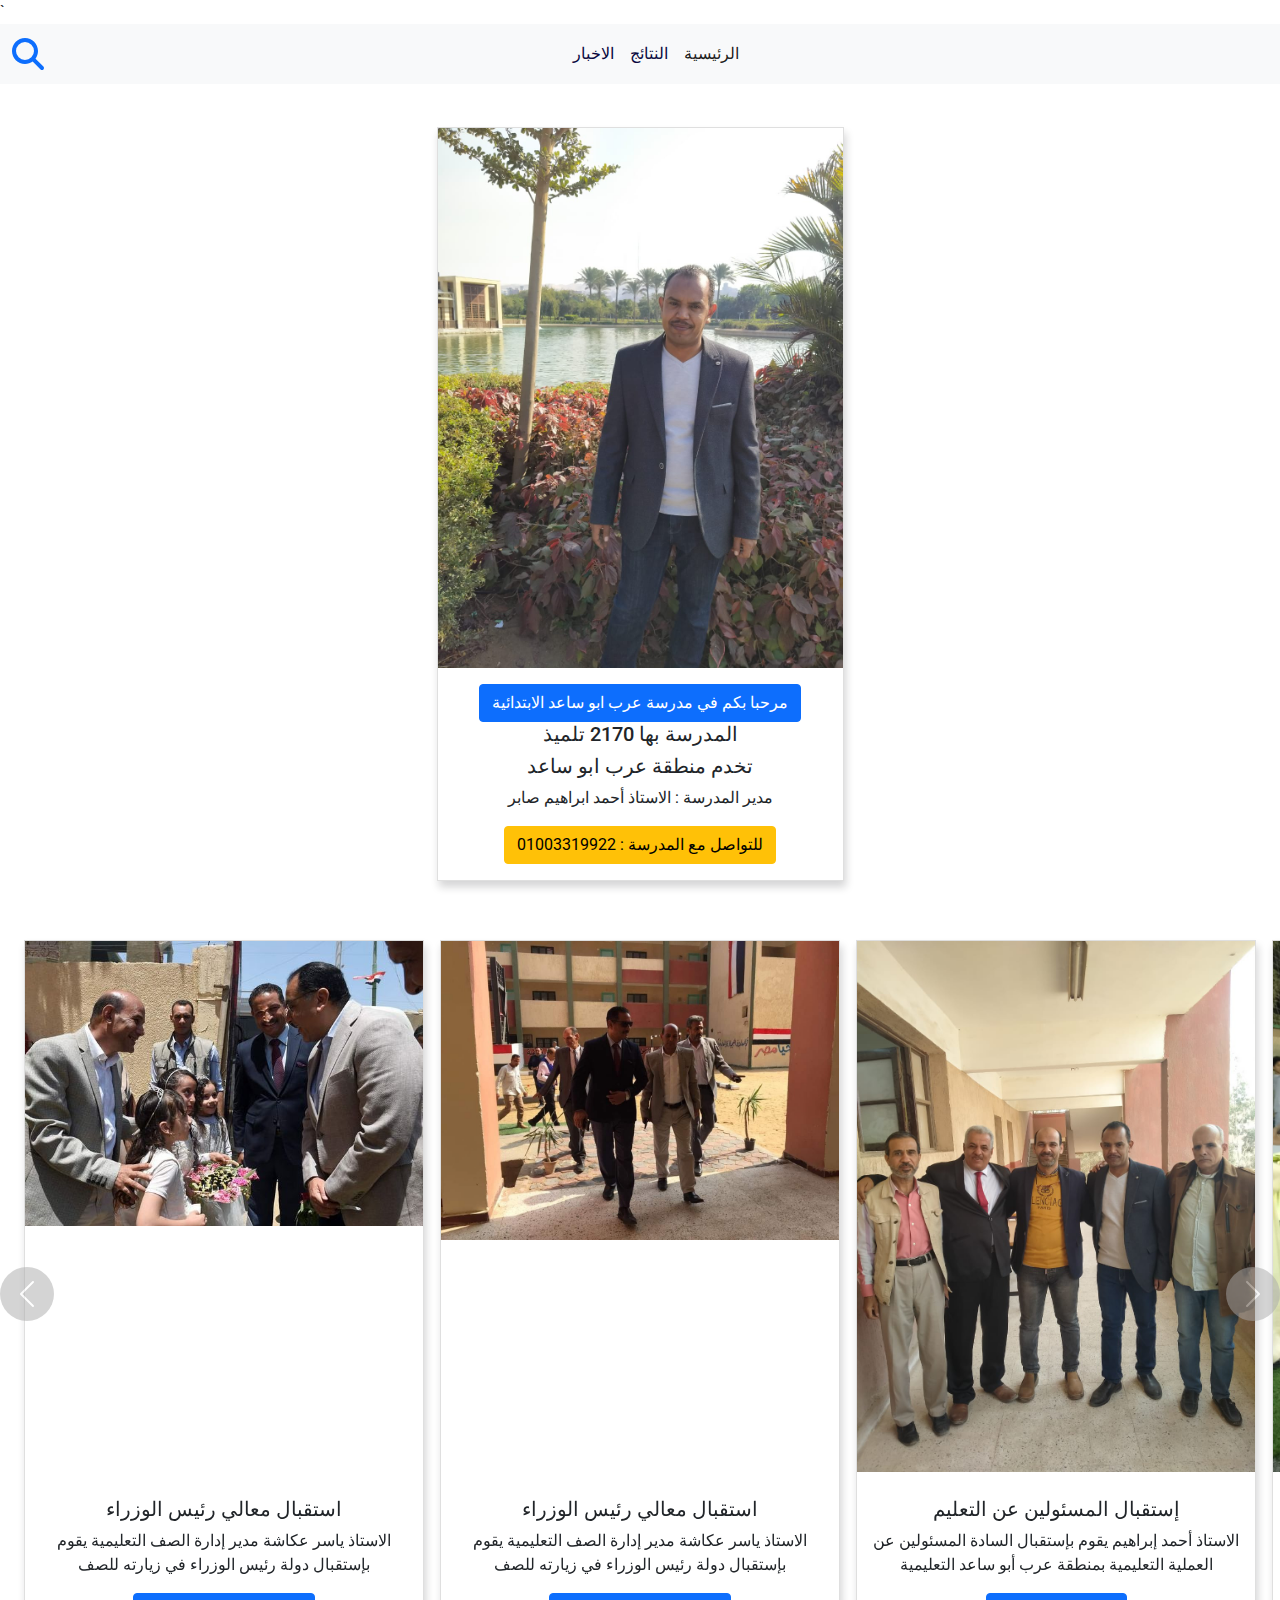
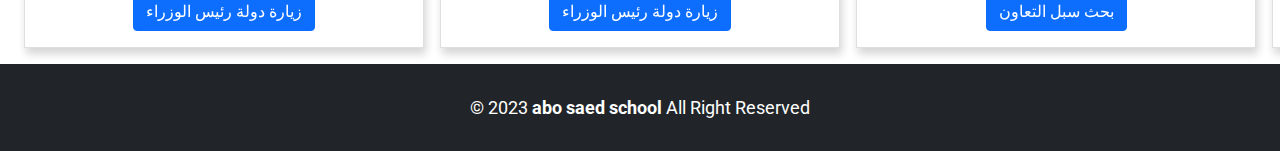
<file: index.html>
`<!DOCTYPE html>
<html lang="en">

<head>
  <meta charset="UTF-8">
  <meta http-equiv="X-UA-Compatible" content="IE=edge">
  <meta name="viewport" content="width=device-width, initial-scale=1.0">
  <title>abo_saed</title>
  <link rel="stylesheet" href="css/bootstrap.min.css">
  <link rel="stylesheet" href="css/all.min.css">
  <link rel="stylesheet" href="css/abosaed.css">
  <link rel="preconnect" href="https://fonts.googleapis.com">
  <link rel="preconnect" href="https://fonts.gstatic.com" crossorigin>
  <link href="https://fonts.googleapis.com/css2?family=Roboto:ital,wght@0,300;0,400;1,100&display=swap"
    rel="stylesheet">
  <script src="js/jquery-3.6.0.min.js"></script>
</head>

<body>
  <nav class="navbar navbar-expand-lg navbar-light bg-light sticky-top " style="height: 60px;">
    <div class="container-fluid">
      <a href="result.html"><i class="fa-solid fa-magnifying-glass fa-2x"></i></a>
      <button class="navbar-toggler" type="button" data-bs-toggle="collapse" data-bs-target="#navbarSupportedContent"
        aria-controls="navbarSupportedContent" aria-expanded="false" aria-label="Toggle navigation">
        <span class="navbar-toggler-icon"></span>
      </button>
      <div class="collapse navbar-collapse " id="navbarSupportedContent">
        <ul class="navbar-nav m-auto mb-2 mb-lg-0">
          <li class="nav-item">
            <a class="nav-link" aria-current="page" href="#carouselExampleControls">الاخبار</a>
          </li>
          <li class="nav-item">
            <a class="nav-link" href="result.html">النتائج</a>
          </li>
          <li class="nav-item">
            <a class="nav-link active" href="#">الرئيسية</a>
          </li>
        </ul>
      </div>
    </div>
  </nav>
  <header style="height:calc(100vh - 60px);" class="text-center d-flex justify-content-center align-items-center">
    <div class="card">
      <div class="image-wrapper">
        <img src="img/44.jpeg">
      </div>
      <div class="card-body">
        <a href="#" class="btn btn-primary">مرحبا بكم في مدرسة عرب ابو ساعد الابتدائية</a>
        <h5 class="card-title">المدرسة بها 2170 تلميذ</h5>
        <h5 class="card-title">تخدم منطقة عرب ابو ساعد</h5>
        <p class="  card-text">مدير المدرسة : الاستاذ أحمد ابراهيم صابر</p>
        <a href="tel:0100-331-9922" class="btn btn-warning"> للتواصل مع المدرسة : 01003319922</a>
      </div>
    </div>
  </header>
  <div id="carouselExampleControls" class="carousel slide text-center" data-bs-ride="carousel">
    <div class="carousel-inner">
      <div class="carousel-item active">
        <div class="card">
          <div class="image-wrapper">
            <img src="img/11.jpeg">
          </div>
          <div class="card-body">
            <h5 class="card-title">استقبال معالي رئيس الوزراء</h5>
            <p class="  card-text">الاستاذ ياسر عكاشة مدير إدارة الصف التعليمية يقوم بإستقبال دولة رئيس الوزراء في زيارته للصف</p>
            <a href="#" class="btn btn-primary">زيارة دولة رئيس الوزراء</a>
          </div>
        </div>
      </div>
      <div class="carousel-item">
        <div class="card">
          <div class="image-wrapper">
            <img src="img/12.jpeg" alt="...">
          </div>
          <div class="card-body">
            <h5 class="card-title">استقبال معالي رئيس الوزراء</h5>
            <p class="  card-text">الاستاذ ياسر عكاشة مدير إدارة الصف التعليمية يقوم بإستقبال دولة رئيس الوزراء في زيارته للصف</p>
            <a href="#" class="btn btn-primary">زيارة دولة رئيس الوزراء</a>
          </div>
        </div>
      </div>
      <div class="carousel-item">
        <div class="card">
          <div class="image-wrapper">
            <img src="img/36.jpeg" alt="...">
          </div>
          <div class="card-body">
            <h5 class="card-title">إستقبال المسئولين عن التعليم</h5>
            <p class="card-text">الاستاذ أحمد إبراهيم يقوم بإستقبال السادة المسئولين عن العملية التعليمية بمنطقة عرب أبو ساعد التعليمية  </p>
            <a href="#" class="btn btn-primary">بحث سبل التعاون </a>
          </div>
        </div>
      </div>
      <div class="carousel-item">
        <div class="card">
          <div class="image-wrapper">
            <img src="img/42.jpeg" alt="...">
          </div>
          <div class="card-body">
            <h5 class="card-title">حفل تكريم الأوائل</h5>
            <p class="card-text">الاستاذ أحمد إبراهيم يقوم بتكريم الاولاد المتفوقين في حفل حضره أولياء الامور وبعض الشخصيات العامة </p>
            <a href="#" class="btn btn-primary">تكريم أوائل الطلبة</a>
          </div>
        </div>
      </div>
      <div class="carousel-item">
        <div class="card">
          <div class="image-wrapper">
            <img src="img/13.jpeg" alt="...">
          </div>
          <div class="card-body">
            <h5 class="card-title">حفل تكريم الأوائل</h5>
            <p class="card-text">الاستاذ ياسر عكاشة يقوم بتكريم الاولاد المتفوقين في حفل حضره أولياء الامور وبعض الشخصيات العامة </p>
            <a href="#" class="btn btn-primary">تكريم أوائل الطلبة</a>
          </div>
        </div>
      </div>
      <div class="carousel-item">
        <div class="card">
          <div class="image-wrapper">
            <img src="img/21.jpeg" alt="...">
          </div>
          <div class="card-body">
            <h5 class="card-title">حفل تكريم الأوائل</h5>
            <p class="card-text">الاستاذ ياسر عكاشة يقوم بتكريم الاولاد المتفوقين في حفل حضره أولياء الامور وبعض الشخصيات العامة </p>
            <a href="#" class="btn btn-primary">تكريم أوائل الطلبة</a>
          </div>
        </div>
      </div>
      <div class="carousel-item">
        <div class="card">
          <div class="image-wrapper">
            <img src="img/22.jpeg" alt="...">
          </div>
          <div class="card-body">
            <h5 class="card-title">حفل تكريم الأوائل</h5>
            <p class="card-text">الاستاذ ياسر عكاشة يقوم بتكريم الاولاد المتفوقين في حفل حضره أولياء الامور وبعض الشخصيات العامة </p>
            <a href="#" class="btn btn-primary">تكريم أوائل الطلبة</a>
          </div>
        </div>
      </div>
      <div class="carousel-item">
        <div class="card">
          <div class="image-wrapper">
            <img src="img/23.jpeg" alt="...">
          </div>
          <div class="card-body">
            <h5 class="card-title">حفل تكريم الأوائل</h5>
            <p class="card-text">الاستاذ ياسر عكاشة يقوم بتكريم الاولاد المتفوقين في حفل حضره أولياء الامور وبعض الشخصيات العامة </p>
            <a href="#" class="btn btn-primary">تكريم أوائل الطلبة</a>
          </div>
        </div>
      </div>
      <div class="carousel-item">
        <div class="card">
          <div class="image-wrapper">
            <img src="img/31.jpeg" alt="...">
          </div>
          <div class="card-body">
            <h5 class="card-title">إستقبال التلاميذ في بداية العام الدراسي</h5>
            <p class="card-text">تقوم المدرسة بإستقبال التلاميذ وعمل ندوة معهم للتعريف بأهمية التعليم والانشطة المدرسية</p>
            <a href="#" class="btn btn-primary">إستقبال بداية العام</a>
          </div>
        </div>
      </div>
      <div class="carousel-item">
        <div class="card">
          <div class="image-wrapper">
            <img src="img/32.jpeg" alt="...">
          </div>
          <div class="card-body">
            <h5 class="card-title">إستقبال التلاميذ في بداية العام الدراسي</h5>
            <p class="card-text">تقوم المدرسة بإستقبال التلاميذ وعمل ندوة معهم للتعريف بأهمية التعليم والانشطة المدرسية</p>
            <a href="#" class="btn btn-primary">إستقبال بداية العام</a>
          </div>
        </div>
      </div>
      <div class="carousel-item">
        <div class="card">
          <div class="image-wrapper">
            <img src="img/33.jpeg" alt="...">
          </div>
          <div class="card-body">
            <h5 class="card-title">مدرسة عرب أبو ساعد الابتدائية</h5>
            <p class="card-text">تستقبل المدرسة هذا العام 2دد 2170 تلميذ</p>
            <a href="#" class="btn btn-primary">صورة المبنى التعليم الجديد</a>
          </div>
        </div>
      </div>
      <div class="carousel-item">
        <div class="card">
          <div class="image-wrapper">
            <img src="img/34.jpeg" alt="...">
          </div>
          <div class="card-body">
            <h5 class="card-title">مدرسة عرب أبو ساعد الابتدائية</h5>
            <p class="card-text">تخدم المدرسة منطقة عرب أبو ساعد التابعة للإدارة التعليمية للصف</p>
            <a href="#" class="btn btn-primary">صورة المبنى التعليمي القديم</a>
          </div>
        </div>
      </div>
      <div class="carousel-item">
        <div class="card">
          <div class="image-wrapper">
            <img src="img/35.jpeg" alt="...">
          </div>
          <div class="card-body">
            <h5 class="card-title">مدرسة عرب أبو ساعد الابتدائية</h5>
            <p class="card-text">تخدم المدرسة منطقة عرب أبو ساعد التابعة للإدارة التعليمية للصف</p>
            <a href="#" class="btn btn-primary">صورة مدرسة عرب أبو ساعد</a>
          </div>
        </div>
      </div>
    </div>
    <button class="carousel-control-prev" type="button" data-bs-target="#carouselExampleControls" data-bs-slide="prev">
      <span class="carousel-control-prev-icon" aria-hidden="true"></span>
      <span class="visually-hidden">Previous</span>
    </button>
    <button class="carousel-control-next" type="button" data-bs-target="#carouselExampleControls" data-bs-slide="next">
      <span class="carousel-control-next-icon" aria-hidden="true"></span>
      <span class="visually-hidden">Next</span>
    </button>
  </div>
  <main>
    <section class="d-none justify-content-center text-center" style="min-height: 100vh;">
      <article class="intro-text">
        <h2>التعليم ليس استعدادا للحياة التعليم هو الحياة نفسها</h2>
        <select name="year" id="yNumber" class="form-control form-select btn-primary text-center">
          <option value="year4">الصف الرابع الابتدائي</option>
          <option value="year5">الصف الخامس الابتدائي</option>
          <option value="year6">الصف السادس الابتدائي</option>
        </select>
        <!-- <form id="searchForm" class="searchButton" >
                <label for="search-input" dir="rtl"></label>
                <input dir="rtl" type="text" id="search-input" name="search" placeholder="اكتب الاسم أو رقم الجلوس">
                <button type="button" id="searchButton" class="searchButton">بحث</button>
            </form> -->
        <form class="d-flex m-3 form-control">
          <input class=" me-2" type="text" id="search-input" placeholder="من فضلك قم بإدخال الاسم أو رقم الجلوس"
            aria-label="Search">
          <button id="searchButton" class="btn btn-outline-success" type="submit">بحث</button>
        </form>
        <strong style="display: none;" id="errMessage">
          من فضلك قم بادخال البيانات بشكل صحيح
        </strong>
        <table dir="rtl" id="resultTable2">
          <thead>
            <tr>
              <td colspan="2"> نتيجة الطالب </td>
            </tr>
            <tr>
              <td colspan="2" class="v" id="name"> </td>
            </tr>
          </thead>
          <tbody style="height: 50px;">
            <tr>
              <td>عربي</td>
              <td class="v" id="ar"></td>
            </tr>
            <tr>
              <td>رياضيات</td>
              <td class="v" id="math"></td>
            </tr>
            <tr>
              <td>دراسات</td>
              <td id="sStudy" class="v"></td>
            </tr>
            <tr>
              <td>انجليزي</td>
              <td class="v" id="eng"></td>
            </tr>
            <tr>
              <td>علوم</td>
              <td id="science" class="v"></td>
            </tr>
            <tr>
              <td>ن1</td>
              <td id="n1" class="v"></td>
            </tr>
            <tr>
              <td>ن2</td>
              <td id="n2" class="v"></td>
            </tr>
            <tr>
              <td>الدين</td>
              <td id="islam" class="v"></td>
            </tr>
            <tr>
          </tbody>
          <tfoot>
            <td>المجموع</td>
            <td id="toltal" class="v"></td>
          </tfoot>
        </table>
      </article>
    </section>
  </main>
  <footer class="bg-dark">
    © 2023 <span>abo saed school </span> All Right Reserved
  </footer>
  <script src="js/bootstrap.bundle.min.js"></script>
  <script src="js/all.min.js"></script>
  <script src="js/main.js"></script>
</body>

</html>
</file>
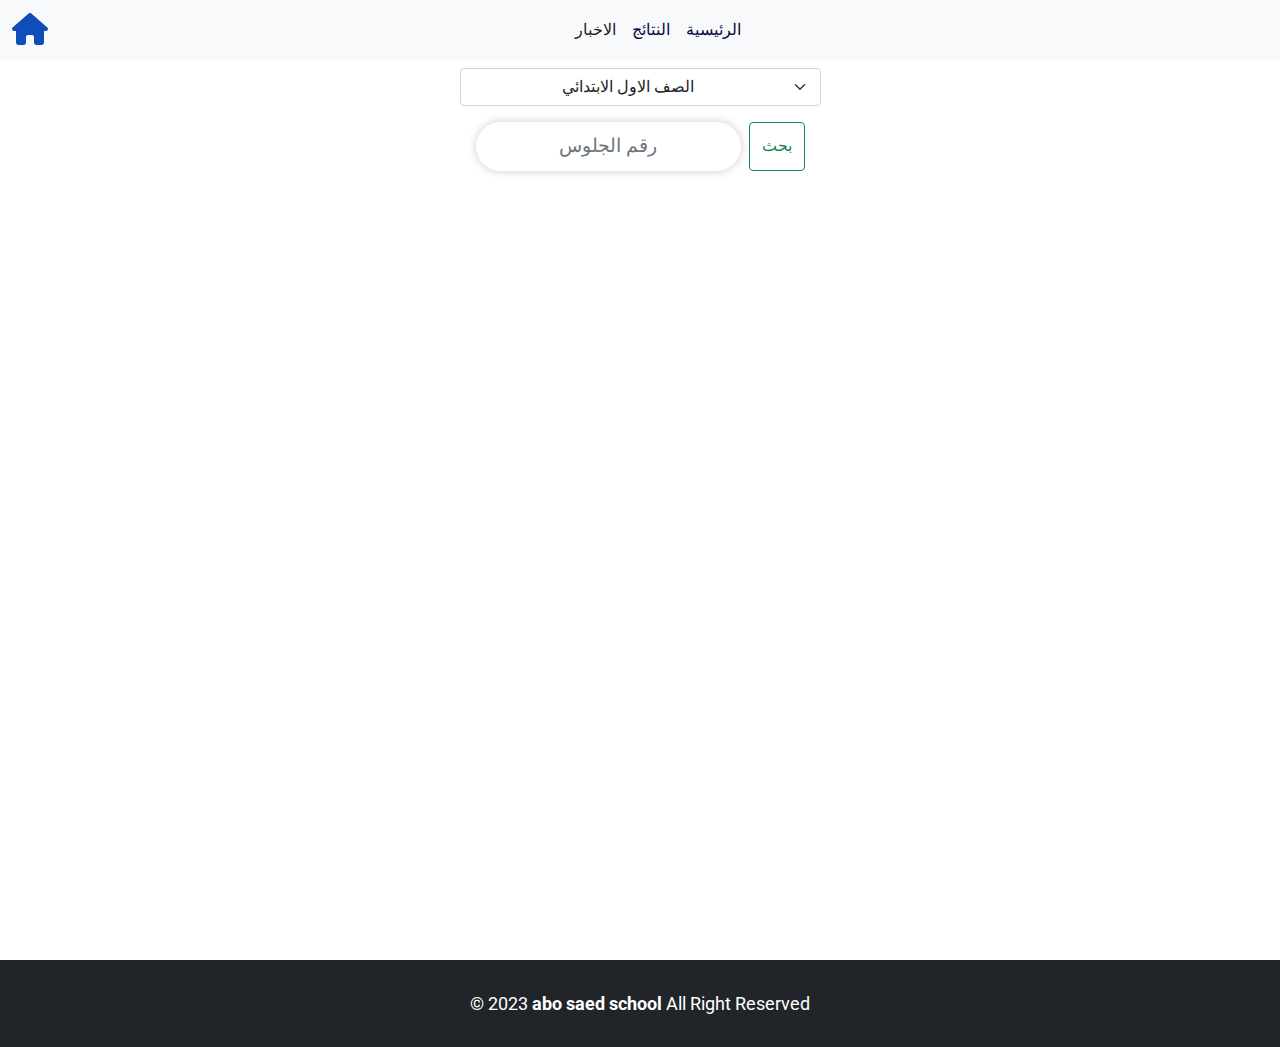
<file: result.html>
<!DOCTYPE html>
<html lang="en">

<head>
  <meta charset="UTF-8">
  <meta http-equiv="X-UA-Compatible" content="IE=edge">
  <meta name="viewport" content="width=device-width, initial-scale=1.0">
  <title>abo_saed</title>
  <link rel="stylesheet" href="css/bootstrap.min.css">
  <link rel="stylesheet" href="css/all.min.css">
  <link rel="stylesheet" href="css/abosaed.css">
  <link rel="preconnect" href="https://fonts.googleapis.com">
  <link rel="preconnect" href="https://fonts.gstatic.com" crossorigin>
  <link href="https://fonts.googleapis.com/css2?family=Roboto:ital,wght@0,300;0,400;1,100&display=swap"
    rel="stylesheet">
  <script src="js/jquery-3.6.0.min.js"></script>
</head>

<body>
  <nav class="navbar navbar-expand-lg navbar-light bg-light sticky-top " style="height: 60px;">
    <div class="container-fluid">
      <a href="index.html"><i class="fa-solid fa-house fa-2x" style="color: #0f4db8;"></i></a>
      <button class="navbar-toggler" type="button" data-bs-toggle="collapse" data-bs-target="#navbarSupportedContent"
        aria-controls="navbarSupportedContent" aria-expanded="false" aria-label="Toggle navigation">
        <span class="navbar-toggler-icon"></span>
      </button>
      <div class="collapse navbar-collapse" id="navbarSupportedContent">
        <ul class="navbar-nav m-auto mb-2 mb-lg-0">
          <li class="nav-item">
            <a class="nav-link active" aria-current="page" href="index.html#carouselExampleControls">الاخبار</a>
          </li>
          <li class="nav-item">
            <a class="nav-link" href="result.html">النتائج</a>
          </li>
          <li class="nav-item">
            <a class="nav-link" href="index.html">الرئيسية</a>
          </li>
        </ul>
      </div>
    </div>
  </nav>

  <div id="carouselExampleControls" class="d-none carousel slide text-center" data-bs-ride="carousel">
    <div class="carousel-inner">
      <div class="carousel-item active">
        <div class="card">
          <div class="image-wrapper">
            <img src="img/11.jpeg">
          </div>
          <div class="card-body">
            <h5 class="card-title">Card title</h5>
            <p class="  card-text">Some quick example text to build on the card title and make up the bulk of the card's
              content.</p>
            <a href="#" class="btn btn-primary">Go somewhere</a>
          </div>
        </div>
      </div>
      <div class="carousel-item">
        <div class="card">
          <div class="image-wrapper">
            <img src="img/12.jpeg" alt="...">
          </div>
          <div class="card-body">
            <h5 class="card-title">Card title</h5>
            <p class="card-text">Some quick example text to build on the card title and make up the bulk of the
              card's
              content.</p>
            <a href="#" class="btn btn-primary">Go somewhere</a>
          </div>
        </div>
      </div>
      <div class="carousel-item">
        <div class="card">
          <div class="image-wrapper">
            <img src="img/13.jpeg" alt="...">
          </div>
          <div class="card-body">
            <h5 class="card-title">Card title</h5>
            <p class="card-text">Some quick example text to build on the card title and make up the bulk of the
              card's
              content.</p>
            <a href="#" class="btn btn-primary">Go somewhere</a>
          </div>
        </div>
      </div>
      <div class="carousel-item">
        <div class="card">
          <div class="image-wrapper">
            <img src="img/21.jpeg" alt="...">
          </div>
          <div class="card-body">
            <h5 class="card-title">Card title</h5>
            <p class="card-text">Some quick example text to build on the card title and make up the bulk of the
              card's
              content.</p>
            <a href="#" class="btn btn-primary">Go somewhere</a>
          </div>
        </div>
      </div>
      <div class="carousel-item">
        <div class="card">
          <div class="image-wrapper">
            <img src="img/22.jpeg" alt="...">
          </div>
          <div class="card-body">
            <h5 class="card-title">Card title</h5>
            <p class="card-text">Some quick example text to build on the card title and make up the bulk of the
              card's
              content.</p>
            <a href="#" class="btn btn-primary">Go somewhere</a>
          </div>
        </div>
      </div>
      <div class="carousel-item">
        <div class="card">
          <div class="image-wrapper">
            <img src="img/23.jpeg" alt="...">
          </div>
          <div class="card-body">
            <h5 class="card-title">Card title</h5>
            <p class="card-text">Some quick example text to build on the card title and make up the bulk of the
              card's
              content.</p>
            <a href="#" class="btn btn-primary">Go somewhere</a>
          </div>
        </div>
      </div>
      <div class="carousel-item">
        <div class="card">
          <div class="image-wrapper">
            <img src="img/31.jpeg" alt="...">
          </div>
          <div class="card-body">
            <h5 class="card-title">Card title</h5>
            <p class="card-text">Some quick example text to build on the card title and make up the bulk of the
              card's
              content.</p>
            <a href="#" class="btn btn-primary">Go somewhere</a>
          </div>
        </div>
      </div>
      <div class="carousel-item">
        <div class="card">
          <div class="image-wrapper">
            <img src="img/32.jpeg" alt="...">
          </div>
          <div class="card-body">
            <h5 class="card-title">Card title</h5>
            <p class="card-text">Some quick example text to build on the card title and make up the bulk of the
              card's
              content.</p>
            <a href="#" class="btn btn-primary">Go somewhere</a>
          </div>
        </div>
      </div>
      <div class="carousel-item">
        <div class="card">
          <div class="image-wrapper">
            <img src="img/33.jpeg" alt="...">
          </div>
          <div class="card-body">
            <h5 class="card-title">Card title</h5>
            <p class="card-text">Some quick example text to build on the card title and make up the bulk of the
              card's
              content.</p>
            <a href="#" class="btn btn-primary">Go somewhere</a>
          </div>
        </div>
      </div>
      <div class="carousel-item">
        <div class="card">
          <div class="image-wrapper">
            <img src="img/21.jpeg" alt="...">
          </div>
          <div class="card-body">
            <h5 class="card-title">Card title</h5>
            <p class="card-text">Some quick example text to build on the card title and make up the bulk of the
              card's
              content.</p>
            <a href="#" class="btn btn-primary">Go somewhere</a>
          </div>
        </div>
      </div>
    </div>
    <button class="carousel-control-prev" type="button" data-bs-target="#carouselExampleControls" data-bs-slide="prev">
      <span class="carousel-control-prev-icon" aria-hidden="true"></span>
      <span class="visually-hidden">Previous</span>
    </button>
    <button class="carousel-control-next" type="button" data-bs-target="#carouselExampleControls" data-bs-slide="next">
      <span class="carousel-control-next-icon" aria-hidden="true"></span>
      <span class="visually-hidden">Next</span>
    </button>
  </div>
  <main>
    <section class="pt-2 d-flex justify-content-center text-center" style="min-height: 100vh;">
      <article>
        <select name="year" id="yNumber" class="form-select text-center ">
          <option value="year1">الصف الاول الابتدائي</option>
          <option value="year2">الصف الثاني الابتدائي</option>
          <option value="year3">الصف الثالث الابتدائي</option>
          <option value="year4">الصف الرابع الابتدائي</option>
          <option value="year5">الصف الخامس الابتدائي</option>
          <option value="year6">الصف السادس الابتدائي</option>
        </select>
        <form class="d-flex m-3">
          <input class="form-control me-2" type="text" id="search-input" placeholder="رقم الجلوس" aria-label="Search">
          <button id="searchButton" class="btn btn-outline-success" type="button">بحث</button>
        </form>
        <strong style="display: none;" id="errMessage">
          من فضلك قم بادخال البيانات بشكل صحيح
        </strong>
        <table class="resultTable2" dir="rtl" id="resultTable123">
          <thead>
            <tr>
              <td colspan="2"> نتيجة الطالب </td>
            </tr>
            <tr>
              <td colspan="2" class="v" id="name"> </td>
            </tr>
          </thead>
          <tbody style="height: 50px;">
            <tr>
              <td>عربي</td>
              <td class="v" id="ar"></td>
            </tr>
            <tr>
              <td>انجليزي</td>
              <td class="v" id="eng"></td>
            </tr>
            <tr>
              <td>رياضيات</td>
              <td class="v" id="math"></td>
            </tr>
            <tr>
              <td>متعدد التخصصات</td>
              <td id="multi" class="v"></td>
            </tr>
            <tr>
              <td>التربية البدنية</td>
              <td id="sport" class="v"></td>
            </tr>
            <tr>
              <td>التربية الدينية</td>
              <td id="islam" class="v"></td>
            </tr>
            <tr>
              <td>الاخلاق والقيم</td>
              <td id="moral" class="v"></td>
            </tr>
            <tr>
              <td>توكاتسو</td>
              <td id="tokatso" class="v"></td>
            </tr>
            <tr>
          </tbody>
          <tfoot>
            <td>المجموع</td>
            <td id="total" class="v"></td>
          </tfoot>
        </table>
        <table class="resultTable2" dir="rtl" id="resultTable45">
          <thead>
            <tr>
              <td colspan="4"> نتيجة الطالب </td>
            </tr>
            <tr>
              <td colspan="4" class="v" id="name"> </td>
            </tr>
          </thead>
          <tbody style="height: 50px;">
            <tr>
              <td>عربي</td>
              <td class="v" id="ar2"></td>
              <td>رياضيات</td>
              <td class="v" id="math2"></td>
            </tr>
            <tr>
              <td>دراسات</td>
              <td id="sStudy2" class="v"></td>
              <td>علوم</td>
              <td id="science2" class="v"></td>
            </tr>
            <tr>
              <td>انجليزي</td>
              <td class="v" id="eng2"></td>
              <td>ICT</td>
              <td id="ICT2" class="v"></td>
            </tr>
            <tr>
              <td>المهارات المهنية</td>
              <td id="skills2" class="v"></td>
              <td>التربية الدينية</td>
              <td id="islam2" class="v"></td>
            </tr>
            <tr>
              <td colspan="4" >مجموع الكلي </td>
            </tr>
            <tr>
              <td colspan="4" class="v" id="subtotal2"> </td>
            </tr>
            <tr>
              <td >الفن</td>
              <td id="art2" class="v"></td>
              <td>الرياضة</td>
              <td id="sport2" class="v"></td>
            </tr>
            <tr>
              <td>الموسيقى</td>
              <td id="music2" class="v"></td>
              <td>توكاتسو</td>
              <td id="tokatso2" class="v"></td>
            </tr>
            <tr>
            <td colspan="2">القيم والاخلاق</td>
            <td colspan="2" id="moral2" class="v"></td>
          </tr>
          </tbody>
          <tfoot>
            <td colspan="2">المجموع</td>
            <td id="total2" colspan="2" class="v"></td>
          </tfoot>
        </table>
        <table class="resultTable2" dir="rtl" id="resultTable6">
          <thead>
            <tr>
              <td colspan="2"> نتيجة الطالب </td>
            </tr>
            <tr>
              <td colspan="2" class="v" id="name3"> </td>
            </trs>
          </thead>
          <tbody style="height: 50px;">
            <tr>
              <td>عربي</td>
              <td class="v" id="ar3"></td>
            </tr>
            <tr>
              <td>رياضيات</td>
              <td class="v" id="math3"></td>
            </tr>
            <tr>
              <td>دراسات</td>
              <td id="sStudy3" class="v"></td>
            </tr>
            <tr>
              <td>انجليزي</td>
              <td class="v" id="eng3"></td>
            </tr>
            <tr>
              <td>علوم</td>
              <td id="science3" class="v"></td>
            </tr>
            <tr>
              <td>ن1</td>
              <td id="n13" class="v"></td>
            </tr>
            <tr>
              <td>ن2</td>
              <td id="n23" class="v"></td>
            </tr>
            <tr>
              <td colspan="2">مجموع المواد الاساسية </td>
            </tr>
            <tr>
              <td colspan="2" class="v" id="subtotal3"> </td>
            </tr>
            <tr>
              <td>الدين</td>
              <td id="islam3" class="v"></td>
            </tr>
            <tr>
              <td>نشاط رياضي</td>
              <td id="sport3" class="v"></td>
            </tr>
            <tr>
              <td>مشروعات بحثية</td>
              <td id="searches3" class="v"></td>
            </tr>
            <tr>
              <td>تربية فنية </td>
              <td id="art3" class="v"></td>
            </tr>
            <tr>
              <td>حاسب الي </td>
              <td id="tech3" class="v"></td>
            </tr>
            <tr>
          </tbody>
          <tfoot>
            <td>المجموع</td>
            <td id="total3" class="v"></td>
          </tfoot>
        </table>
      </article>
    </section>
  </main>
  <footer class="bg-dark">
    © 2023 <span>abo saed school </span> All Right Reserved
  </footer>
  <script src="js/bootstrap.bundle.min.js"></script>
  <script src="js/all.min.js"></script>
  <script src="js/main.js"></script>
</body>

</html>
</file>
<file: css/abosaed.css>
:root {
    --color: #19283f;
    --scColor: #09083e;
}

body {
    font-family: "roboto", "sans-serif";
}

.navbar {
    background-color: var(--color);
    color: var(--scColor);


}

.navbar .navbar-nav .nav-link {
    color: var(--scColor);
}

.navbar-toggler {
    color: var(--scColor);
}

.image-wrapper {
    max-width: 100%;
    height: 50vh;
    display: flex;
    justify-content: center;
    align-items: flex-start;
}

img {
    max-width: 100%;
    max-height: 100%;
}

@media screen and (min-width:576px) {
    .carousel-inner {
        display: flex;
    }

    .carousel-item {
        display: block;
        margin-right: 0;
        flex: 0 0 calc(100%/3);
    }
    .image-wrapper{
        height: 60vh;
    }
}

.carousel-inner {
    padding: 1em;
}

.card {
    margin: 0 .5em;
    border-radius: 0;
    box-shadow: 2px 6px 8px 0 rgba(22, 22, 26, .18);
}

.carousel-control-prev, .carousel-control-next{
 width: 6vh;
 height: 6vh;
 background-color: #aaa;
 border-radius: 50%;
 top:50%;
 transform: translateY(-50%);
 opacity: .5;   
}
.carousel-control-Prev:hover, .carousel-control-next:hover{
    opacity: 1;
}
footer {background-color: var(--secondrycolor);color:white;padding: 30px 10px;text-align: center;font-size: 18px;}
footer span {font-weight: bold;color: var(--maincolor)}

#searchForm {
    display: flex;
    justify-content: center;
    align-items: center;
    margin-top: 5px;
    
  }
  
  #search-input {
    text-align: center;
    padding: 10px;
    border: none;
    border-radius: 25px;
    box-shadow: 0 0 10px rgba(0, 0, 0, 0.2);
    max-width:auto;
    font-size: 1.2rem;
  }
  
  .searchButton {
    padding: 10px 10px;
    border: none;
    border-radius: 25px;
    background-color: #7b5cff;
    color: #fff;
    font-size: 1.2rem;
    margin-left: 0px;
    cursor: pointer;
  }
  
  /* Style for the table */
  #resultTable {
    width: 70%;
    border-collapse: collapse;
    margin: auto auto;
    border-radius: 25px;
    overflow: hidden;
    display: none;
  }
  
  /* Style for the table head */
  #resultTable thead {
    background-color: #5f3ac5;
    color: #fff;
    border-radius: 10px 10px 0 0;
  }
  
  #resultTable th {
    padding: 5px;
    text-align: center;
    border: 1px solid #ddd;
    font-weight: bold;
    font-size: 1rem;
  }
  
  #resultTable th:first-child {
    border-top-left-radius: 10px;
  }
  
  #resultTable th:last-child {
    border-top-right-radius: 10px;
  }
  
  /* Style for the table body */
  #resultTable tbody {
    background-color: #fff;
  }
  
  #resultTable td {
    padding: 10px;
    text-align: center;
    border: 1px solid #ddd;
    font-size: 1.2rem;
  }
  
  #resultTable td:first-child {
    font-weight: bold;
  }
  
  /* Style for the table footer */
  #resultTable tfoot {
    background-color: #5f3ac5;
    color: #fff;
    border-radius: 0 0 10px 10px;
  }
  
  #resultTable tfoot td {
    padding: 5px;
    text-align: center;
    border: 1px solid #ddd;
    font-weight: bold;
    font-size: 1.2rem;
  }
  #errMessage {
    display: block;
    background-color: #ffcccc;
    color: #cc0000;
    font-size: 1.2rem;
    padding: 10px;
    margin-top: 10px;
    text-align: center;
    border-radius: 5px;
  }
  /* Default styles for the table */
  .resultTable2 {
    display: none;
    width: 100%;
    border-collapse: collapse;
    margin: 50px 0;
  }
  
  .resultTable2 td {
    padding: 10px;
    text-align: center;
    border: 1px solid #ddd;
    font-size: 1.2rem;
  }
  
  .resultTable2 td:first-child {
    font-weight: bold;
  }
  
  .resultTable2 thead td {
    font-weight: bold;
    background-color: #967eda;
    color: #fff;
    border: 1px solid #ddd;
    padding: 10px;
  }
  
  .resultTable2 tfoot td {
    padding: 10px;
    text-align: center;
    border: 1px solid #ddd;
    font-weight: bold;
    font-size: 1.2rem;
    background-color: #967eda;
    color: #fff;
    border-top: none;
  }
  
  /* Styles for mobile screens */
  @media only screen and (max-width: 600px) {
    .resultTable2 {
      width: auto;
      margin: 20px 0;
    }
  
    .resultTable2 td {
      width: 100%;
    }
  
    .resultTable2 td:first-child {
      margin-top: 10px;
      font-size: 1.2rem;
    }
  
    .resultTable2 td.v {
      font-weight:bold;
      margin-bottom: 10px;
    }
  
    .resultTable2 tfoot td {
      font-size: 1.2rem;
    }
  }
</file>
